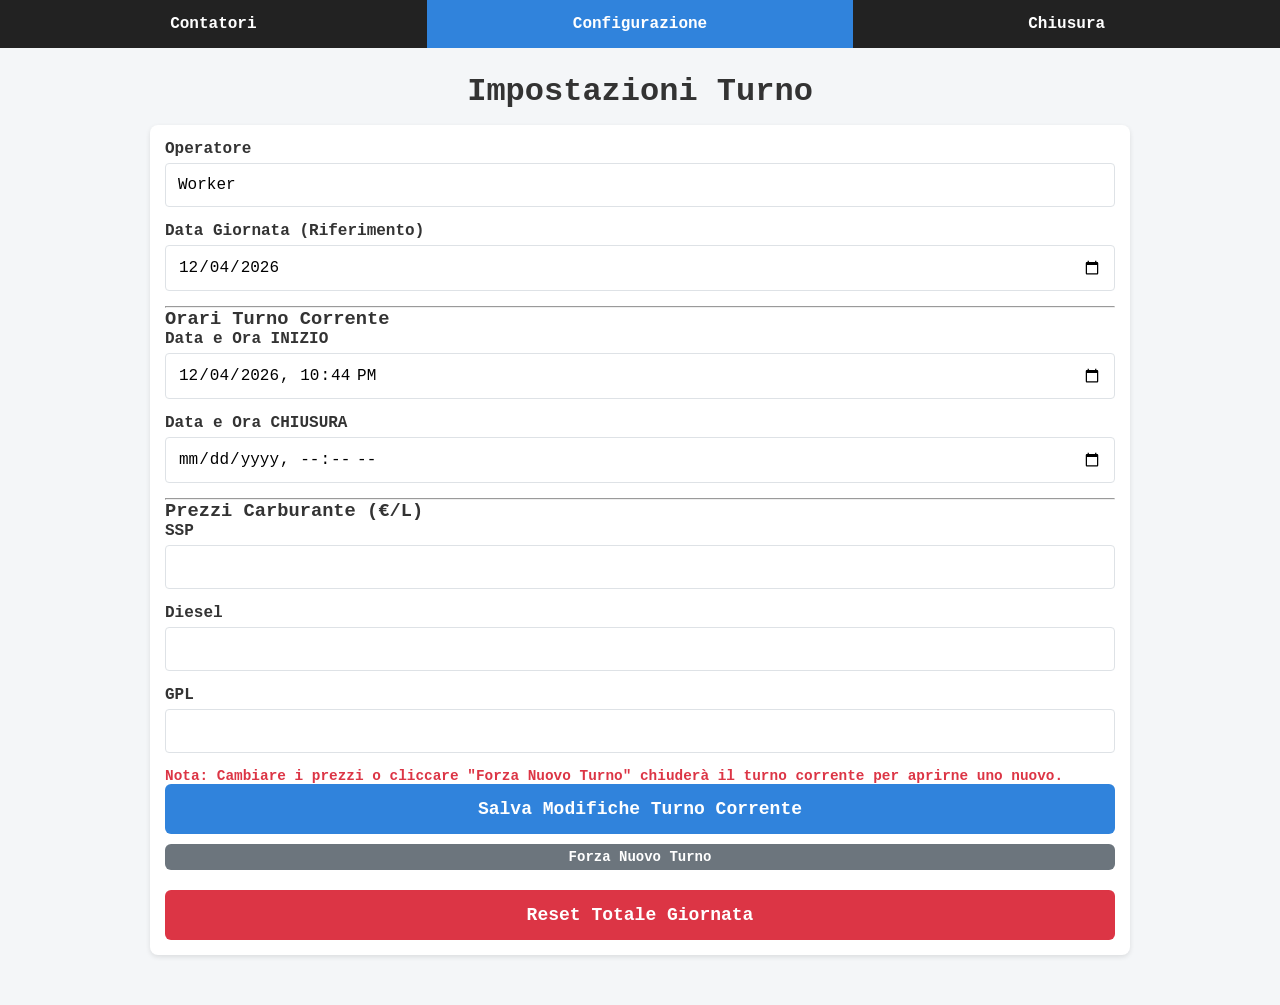
<file: index.html>
<!doctype html>
<html lang="it">
  <head>
    <meta charset="UTF-8" />
    <meta
      name="viewport"
      content="width=device-width, initial-scale=1.0, maximum-scale=1.0, user-scalable=no"
    />
    <title>Contatori Manager</title>
    <link rel="stylesheet" href="style.css" />
    <link rel="manifest" href="manifest.json" />
  </head>
  <body id="page-index">
    <nav class="nav-bar no-print">
      <a href="index.html" class="active">Contatori</a>
      <a href="config.html">Configurazione</a>
      <a href="summary.html">Chiusura</a>
    </nav>

    <main class="container">
      <header class="app-header">
        <h1>Gestione Contatori Offlaga</h1>
        <p id="active-info">
          Operatore: <span id="op-name">-</span> | Data:
          <span id="date-label">-</span>
        </p>
      </header>

      <div style="text-align: center; margin-bottom: 15px" class="no-print">
        <button
          onclick="fillTestCounters()"
          style="
            background-color: #f65c3d;
            color: white;
            padding: 10px 20px;
            font-weight: bold;
            border: none;
            border-radius: 5px;
            cursor: pointer;
            box-shadow: 0 2px 4px rgba(0, 0, 0, 0.2);
          "
        >
          🛠️ Carica Dati di Test
        </button>
      </div>

      <div id="counters-container">
        <!-- Generato dinamicamente via JS -->
      </div>
    </main>

    <script src="app.js"></script>
  </body>
</html>
</file>
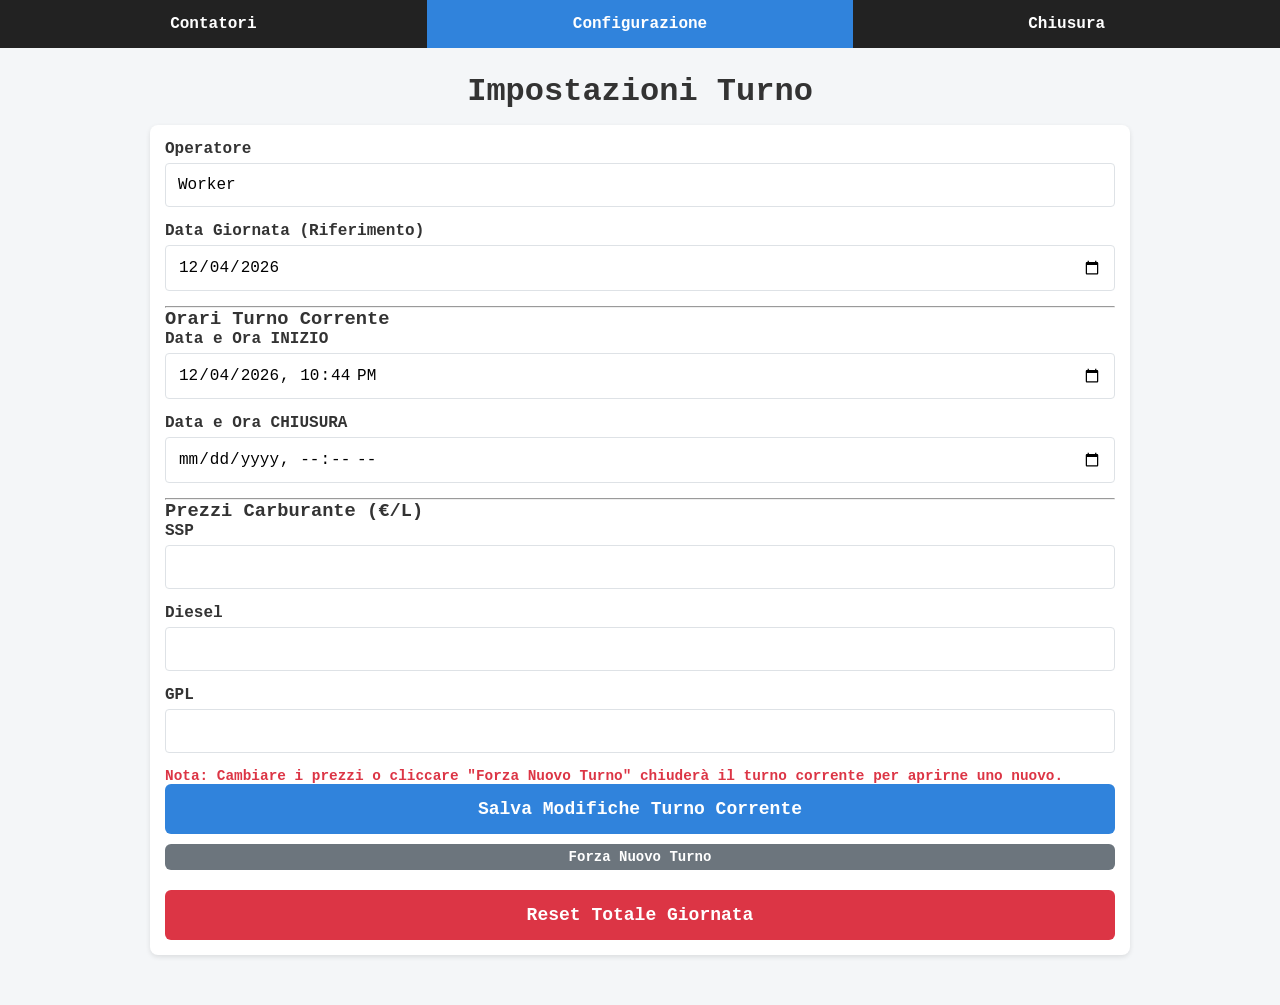
<file: config.html>
<!doctype html>
<html lang="it">
  <head>
    <meta charset="UTF-8" />
    <meta
      name="viewport"
      content="width=device-width, initial-scale=1.0, maximum-scale=1.0, user-scalable=no"
    />
    <title>Configurazione - Gestione Impianto</title>
    <link rel="stylesheet" href="style.css" />
  </head>
  <body id="page-config">
    <nav class="nav-bar no-print">
      <a href="index.html">Contatori</a>
      <a href="config.html" class="active">Configurazione</a>
      <a href="summary.html">Chiusura</a>
    </nav>

    <main class="container">
      <header class="app-header">
        <h1>Impostazioni Turno</h1>
      </header>

      <div class="card">
        <div class="form-group">
          <label>Operatore</label>
          <input type="text" id="input-operator" placeholder="Nome Operatore" />
        </div>
        <div class="form-group">
          <label>Data Giornata (Riferimento)</label>
          <input type="date" id="input-date" />
        </div>

        <hr />
        <h3>Orari Turno Corrente</h3>
        <div class="form-group">
          <label>Data e Ora INIZIO</label>
          <input type="datetime-local" id="input-start-datetime" />
        </div>
        <div class="form-group">
          <label>Data e Ora CHIUSURA</label>
          <input type="datetime-local" id="input-end-datetime" />
        </div>

        <hr />
        <h3>Prezzi Carburante (€/L)</h3>
        <div class="form-group">
          <label>SSP</label>
          <input type="number" step="0.001" id="input-price-ssp" />
        </div>
        <div class="form-group">
          <label>Diesel</label>
          <input type="number" step="0.001" id="input-price-diesel" />
        </div>
        <div class="form-group">
          <label>GPL</label>
          <input type="number" step="0.001" id="input-price-gpl" />
        </div>

        <p class="warning-text">
          Nota: Cambiare i prezzi o cliccare "Forza Nuovo Turno" chiuderà il
          turno corrente per aprirne uno nuovo.
        </p>

        <button id="btn-save-config" class="btn btn-primary btn-large">
          Salva Modifiche Turno Corrente
        </button>
        <button
          id="btn-force-new"
          class="btn btn-secondary btn-large"
          style="margin-top: 10px; background-color: #6c757d; color: white"
        >
          Forza Nuovo Turno
        </button>
        <button
          id="btn-reset-day"
          class="btn btn-danger btn-large"
          style="margin-top: 20px"
        >
          Reset Totale Giornata
        </button>
      </div>
    </main>

    <script src="app.js"></script>
  </body>
</html>
</file>
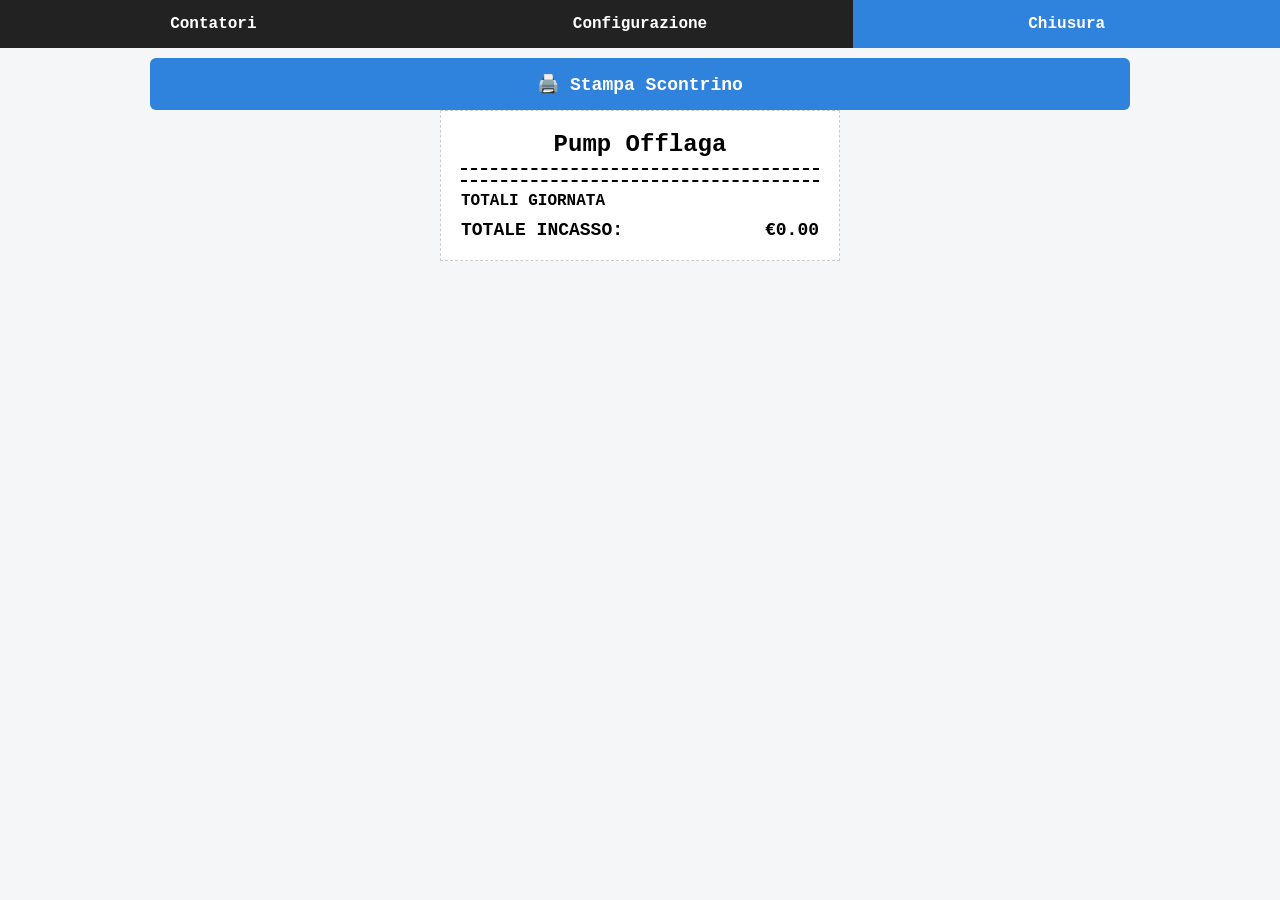
<file: summary.html>
<!doctype html>
<html lang="it">
  <head>
    <meta charset="UTF-8" />
    <meta
      name="viewport"
      content="width=device-width, initial-scale=1.0, maximum-scale=1.0, user-scalable=no"
    />
    <title>Chiusura - Gestione Impianto</title>
    <link rel="stylesheet" href="style.css" />
  </head>
  <body id="page-summary">
    <nav class="nav-bar no-print">
      <a href="index.html">Contatori</a>
      <a href="config.html">Configurazione</a>
      <a href="summary.html" class="active">Chiusura</a>
    </nav>

    <main class="container">
      <div class="no-print actions-bar">
        <button id="btn-print" class="btn btn-primary btn-large">
          🖨️ Stampa Scontrino
        </button>
      </div>

      <div id="receipt-area" class="receipt">
        <div class="receipt-header">
          <h2>Pump Offlaga</h2>
          <p>Data: <span id="receipt-date"></span></p>
          <p>Operatore Attivo: <span id="receipt-op"></span></p>
        </div>

        <div id="receipt-body">
          <!-- Generato via JS -->
        </div>

        <div class="receipt-footer" id="receipt-footer">
          <!-- Totali via JS -->
        </div>
      </div>
    </main>

    <script src="app.js"></script>
  </body>
</html>
</file>
<file: style.css>
:root {
  --bg-color: #f4f6f8;
  --card-bg: #ffffff;
  --primary: #3083dc;
  --secondary: #2ebfa5;
  --info: #4e4187;
  --danger: #dc3545;
  --text-main: #333333;
  --border: #dee2e6;
}

* {
  box-sizing: border-box;
  margin: 0;
  padding: 0;
  font-family: "Courier New", Courier, monospace;
}

body {
  background: var(--bg-color);
  color: var(--text-main);
  font-family:
    system-ui,
    -apple-system,
    sans-serif;
  padding-bottom: 20px;
}

/* Navigation */
.nav-bar {
  display: flex;
  background: #222;
  overflow-x: auto;
}
.nav-bar a {
  flex: 1;
  text-align: center;
  padding: 15px;
  color: white;
  text-decoration: none;
  font-weight: bold;
  white-space: nowrap;
}
.nav-bar a.active {
  background: var(--primary);
}

.container {
  max-width: 1000px;
  margin: 0 auto;
  padding: 10px;
}
.app-header {
  text-align: center;
  margin: 15px 0;
}
.card {
  background: var(--card-bg);
  padding: 15px;
  border-radius: 8px;
  box-shadow: 0 2px 5px rgba(0, 0, 0, 0.1);
  margin-bottom: 20px;
}

/* Form Elements */
.form-group {
  margin-bottom: 15px;
}
.form-group label {
  display: block;
  margin-bottom: 5px;
  font-weight: bold;
}
.form-group input {
  width: 100%;
  padding: 12px;
  font-size: 16px;
  border: 1px solid var(--border);
  border-radius: 4px;
}
.warning-text {
  color: var(--danger);
  font-size: 0.9em;
  font-weight: bold;
}

/* Buttons */
.btn {
  display: block;
  width: 100%;
  padding: 15px;
  font-size: 18px;
  font-weight: bold;
  border: none;
  border-radius: 6px;
  cursor: pointer;
  text-align: center;
}
.btn-primary {
  background: var(--primary);
  color: white;
}
.btn-danger {
  background: var(--danger);
  color: white;
}
.btn-secondary {
  color: #333;
  padding: 5px;
  font-size: 14px;
  margin-top: 5px;
}

.bg-secondary {
  background: var(--secondary);
}
.bg-info {
  background: var(--info);
}

.no-bg {
  background: transparent;
}

.b1 {
  border: 1px solid;
}
.txt-white {
  color: white;
}
/* Contatori UI */
.group-section {
  background: var(--card-bg);
  border: 2px solid var(--border);
  margin-bottom: 20px;
  border-radius: 8px;
  overflow: hidden;
}
.group-header {
  background: var(--primary);
  padding: 10px;
  display: flex;
  justify-content: space-between;
  align-items: center;
}
.pump-row {
  border-top: 1px solid var(--border);
  padding: 15px;
}
.pump-title {
  font-weight: bold;
  font-size: 1.2em;
  margin-bottom: 10px;
  display: flex;
  justify-content: space-between;
}

.counters-grid {
  display: flex;
  flex-direction: column;
  gap: 15px;
}
@media (min-width: 768px) {
  .counters-grid {
    flex-direction: row;
  }
}
.counter-box {
  flex: 1;
  background: #f8f9fa;
  padding: 10px;
  border-radius: 6px;
  text-align: center;
}

/* UI a 7 cifre */
.digit-display {
  display: flex;
  justify-content: center;
  gap: 5px;
}
.digit-col {
  display: flex;
  flex-direction: column;
  align-items: center;
  background: #222;
  border-radius: 4px;
  padding: 2px;
}
.digit-btn {
  background: #444;
  color: white;
  border: none;
  width: 45px;
  height: 45px;
  font-size: 20px;
  cursor: pointer;
  border-radius: 2px;
}
.digit-btn:active {
  background: var(--primary);
}
.digit-val {
  color: #0f0;
  font-family: "Courier New", monospace;
  font-size: 24px;
  font-weight: bold;
  padding: 5px 0;
}

/* Receipt / Scontrino */
.receipt {
  background: white;
  padding: 20px;
  font-family: "Courier New", monospace;
  color: black;
  max-width: 400px;
  margin: 0 auto;
  border: 1px dashed #ccc;
}
.receipt-header {
  text-align: center;
  border-bottom: 2px dashed black;
  padding-bottom: 10px;
  margin-bottom: 10px;
}
.receipt-header p {
  text-align: left;
  display: none;
}
.receipt-footer {
  border-top: 2px dashed black;
  padding-top: 10px;
  margin-top: 10px;
  font-weight: bold;
}
.closure-block {
  border-bottom: 1px dashed #aaa;
  padding-bottom: 10px;
  margin-bottom: 10px;
}
.receipt-row {
  display: flex;
  justify-content: space-between;
  font-size: 14px;
}

/* Print Ottimizzazione */
@media print {
  body {
    background: white;
  }
  .no-print {
    display: none !important;
  }
  .container {
    width: 100%;
    margin: 0;
    padding: 0;
  }
  .receipt {
    border: none;
    max-width: 100%;
    width: 100%;
    margin: 0;
    padding: 0;
    font-size: 12px;
  }
}
</file>
